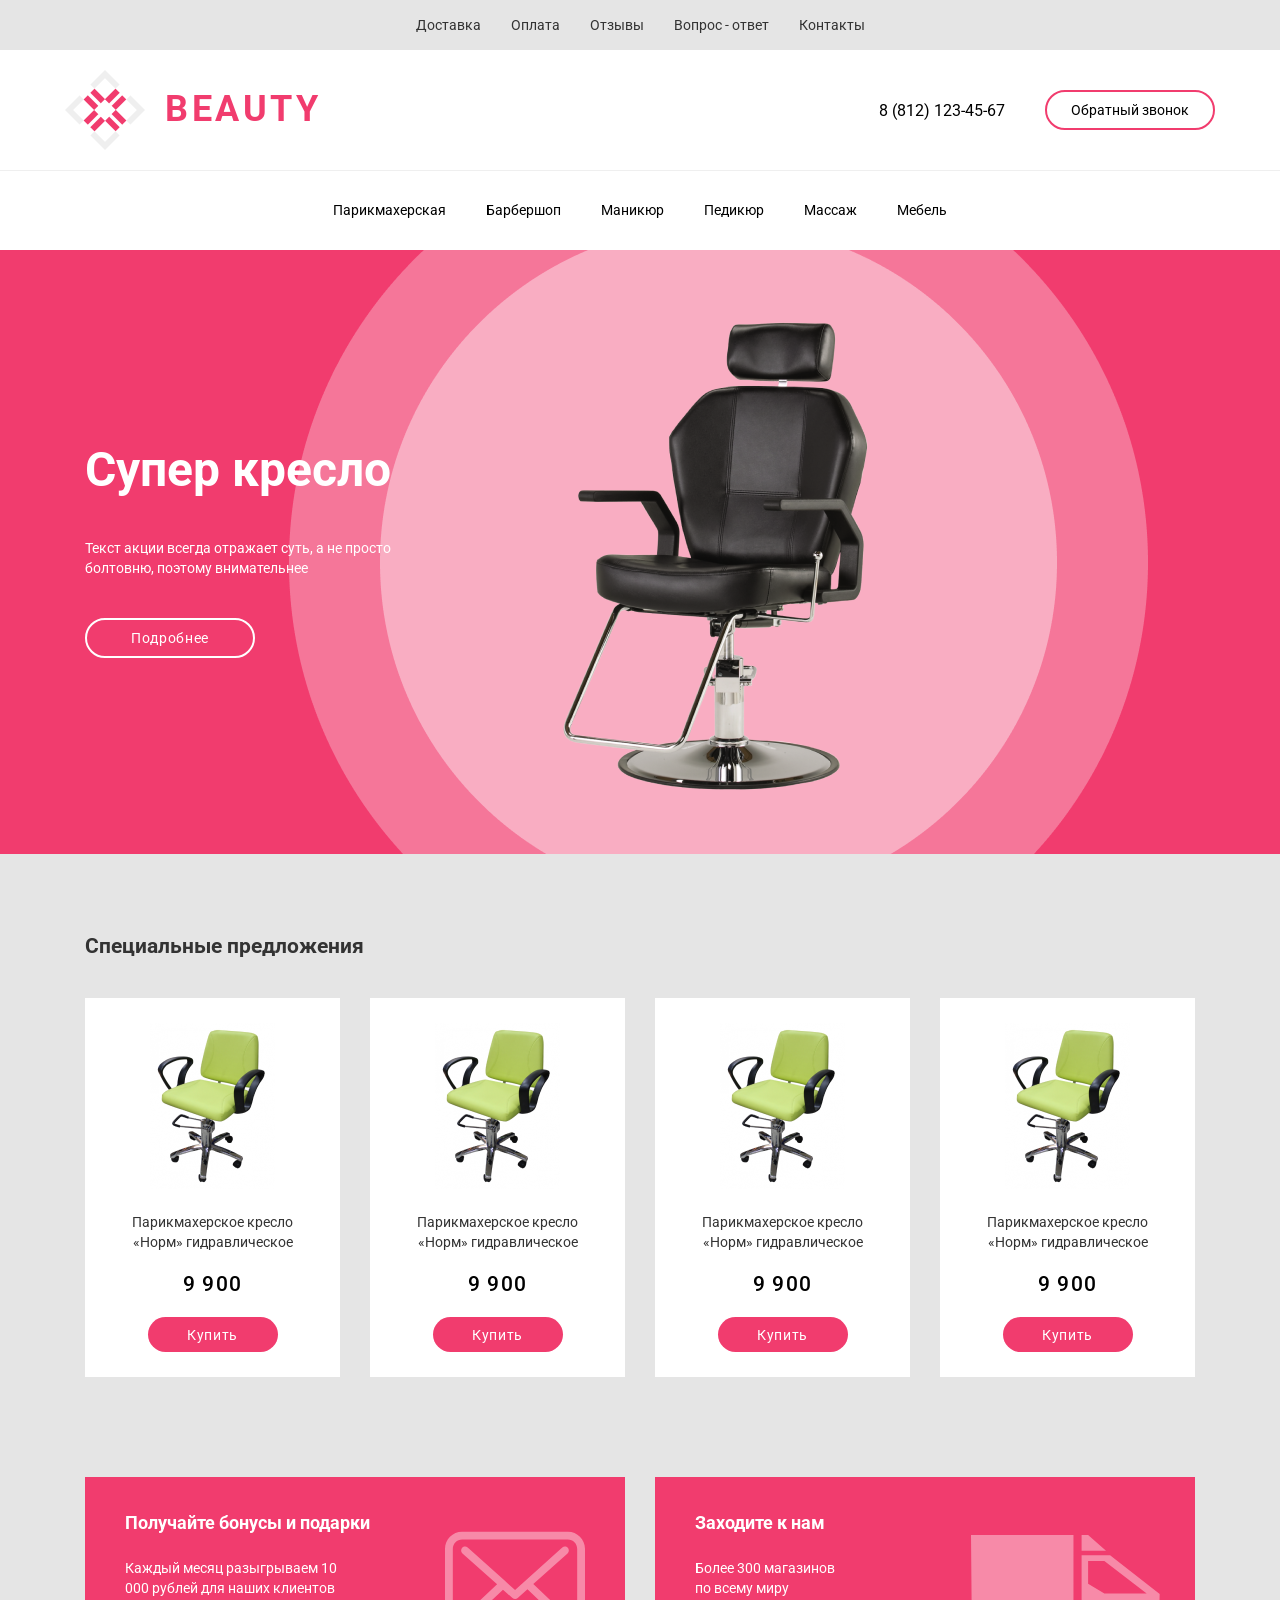
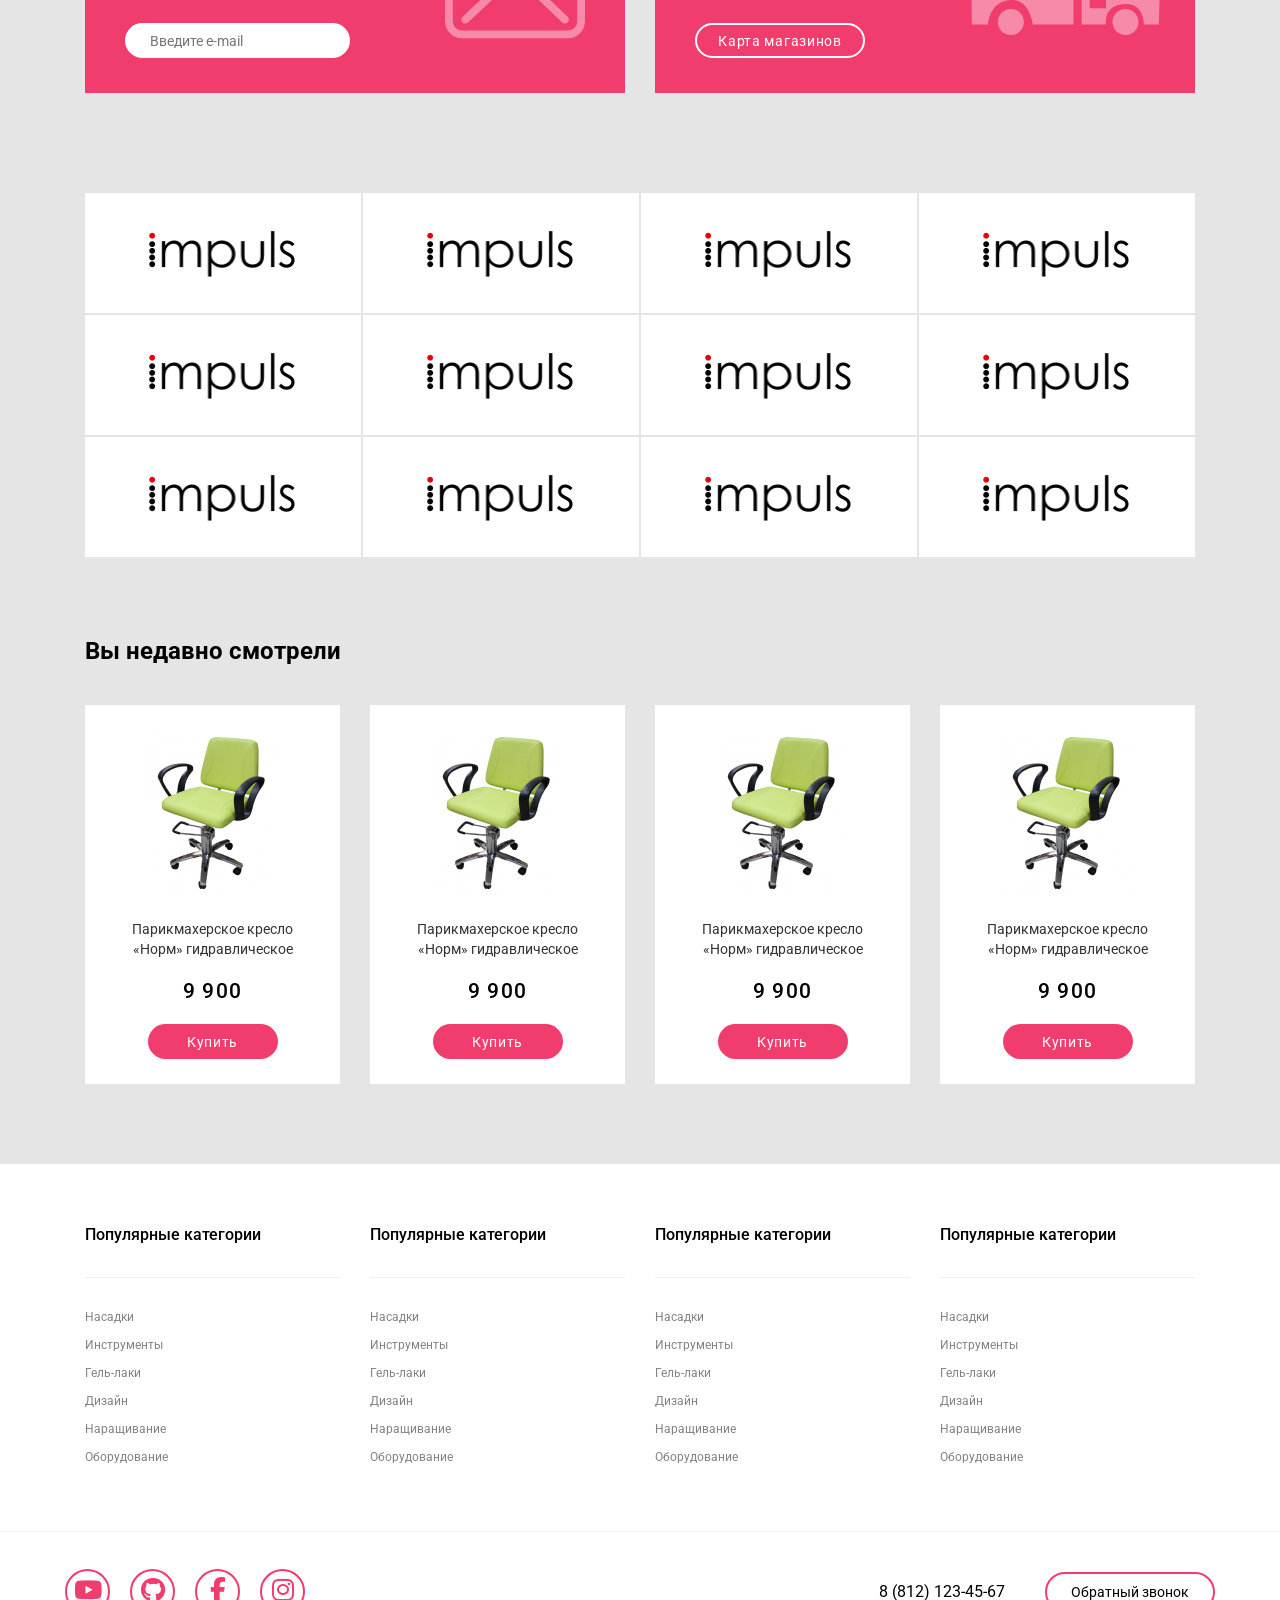
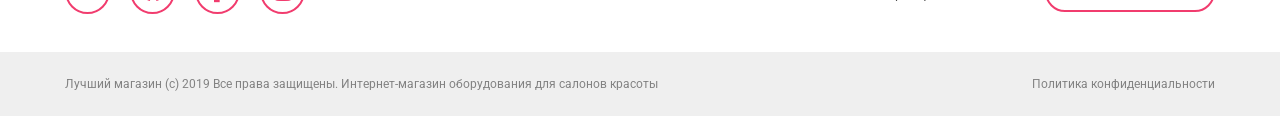
<file: index.html>
<!DOCTYPE html>
<html lang="en">

<head>
  <meta charset="UTF-8">
  <meta name="viewport" content="width=device-width, initial-scale=1.0">
  <title>Document</title>
  <link rel="stylesheet" href="assets/css/normalize.css">
  <link rel="preconnect" href="https://fonts.googleapis.com">
  <link rel="preconnect" href="https://fonts.gstatic.com" crossorigin>
  <link href="https://fonts.googleapis.com/css2?family=Roboto:wght@400;500;700&display=swap" rel="stylesheet">
  <link rel="stylesheet" href="https://cdnjs.cloudflare.com/ajax/libs/font-awesome/6.1.1/css/all.min.css">
  <link rel="stylesheet" href="assets/css/style.css">
</head>

<body>

  <header class="header">
    <nav class="navbar-secondary">
      <div class="container">
        <ul class="navbar-secondary__list">
          <li class="navbar-secondary__item">
            <a class="navbar-secondary__link" href="">Доставка</a>
          </li>
          <li class="navbar-secondary__item">
            <a class="navbar-secondary__link" href="">Оплата</a>
          </li>
          <li class="navbar-secondary__item">
            <a class="navbar-secondary__link" href="">Отзывы</a>
          </li>
          <li class="navbar-secondary__item">
            <a class="navbar-secondary__link" href="">Вопрос - ответ</a>
          </li>
          <li class="navbar-secondary__item">
            <a class="navbar-secondary__link" href="">Контакты</a>
          </li>
        </ul>
      </div>
    </nav>

    <div class="container container--logo">
      <div class="logo">
        <a class="logo__link" href="">
          <img class="logo__image" src="img/logo.png" alt="">
          <strong class="logo__title">BEAUTY</strong>
        </a>
      </div>
      <div class="feedback">
        <a class="feedback__call" href="tel:">8 (812) 123-45-67</a>
        <button class="feedback__action">Обратный звонок</button>
      </div>
    </div>


    <nav class="navbar-primary">
      <div class="container">
        <ul class="navbar-primary__list">
          <li class="navbar-primary__item">
            <a class="navbar-primary__link" href="">Парикмахерская</a>
          </li>
          <li class="navbar-primary__item">
            <a class="navbar-primary__link" href="">Барбершоп</a>
          </li>
          <li class="navbar-primary__item">
            <a class="navbar-primary__link" href="">Маникюр</a>
          </li>
          <li class="navbar-primary__item">
            <a class="navbar-primary__link" href="">Педикюр</a>
          </li>
          <li class="navbar-primary__item">
            <a class="navbar-primary__link" href="">Массаж</a>
          </li>
          <li class="navbar-primary__item">
            <a class="navbar-primary__link" href="">Мебель</a>
          </li>
        </ul>
      </div>
    </nav>
  </header>

  <main class="main">
    <section class="hero">
      <div class="container">
        <div class="hero__content">
          <h2 class="hero__title">Супер кресло</h2>
          <p class="hero__description">Текст акции всегда отражает суть, а не просто
            болтовню, поэтому внимательнее</p>
          <div class="hero__action">
            <a class="hero__link" href="">Подробнее</a>
          </div>
        </div>
      </div>
    </section>

    <section class="specials">
      <div class="container">
        <h2 class="specials__title">Специальные предложения</h2>
        <div class="specials__content">
          <article class="special">
            <h3 class="special__title">Парикмахерское кресло «Норм» гидравлическое</h3>
            <div><img class="special__image" src="img/Rectangle4.png" alt=""></div>
            <div class="special__price">9 900</div>
            <div class="special__buy"><a class="special__action" href="">Купить</a></div>
          </article>
          <article class="special">
            <h3 class="special__title">Парикмахерское кресло «Норм» гидравлическое</h3>
            <div><img class="special__image" src="img/Rectangle4.png" alt=""></div>
            <div class="special__price">9 900</div>
            <div class="special__buy"><a class="special__action" href="">Купить</a></div>
          </article>
          <article class="special">
            <h3 class="special__title">Парикмахерское кресло «Норм» гидравлическое</h3>
            <div><img class="special__image" src="img/Rectangle4.png" alt=""></div>
            <div class="special__price">9 900</div>
            <div class="special__buy"><a class="special__action" href="">Купить</a></div>
          </article>
          <article class="special">
            <h3 class="special__title">Парикмахерское кресло «Норм» гидравлическое</h3>
            <div><img class="special__image" src="img/Rectangle4.png" alt=""></div>
            <div class="special__price">9 900</div>
            <div class="special__buy"><a class="special__action" href="">Купить</a></div>
          </article>
        </div>
      </div>
    </section>

    <section class="submit">
      <!--<h2></h2>-->
      <div class="container container--submit">
        <div class="subscribe">
          <h3 class="subscribe__title">Получайте бонусы и подарки</h3>
          <div class="subscribe__description">Каждый месяц разыгрываем
            10 000 рублей для наших клиентов</div>
          <input class="subscribe__input" type="email" placeholder="Введите e-mail">
        </div>
        <div class="location">
          <h3 class="location__title">Заходите к нам</h3>
          <div class="location__description">Более 300 магазинов
            по всему миру</div>
          <div class="location__link"><a class="location__action" href="">Карта магазинов</a></div>
        </div>
      </div>
    </section>

    <section class="brands">
      <!--<h2></h2>-->
      <div class="container container--brands">
        <a class="brand-item" href="">
          <img class="brand-item__image" src="img/image.png" alt="">
        </a>
        <a class="brand-item" href="">
          <img class="brand-item__image" src="img/image.png" alt="">
        </a>
        <a class="brand-item" href="">
          <img class="brand-item__image" src="img/image.png" alt="">
        </a>
        <a class="brand-item" href="">
          <img class="brand-item__image" src="img/image.png" alt="">
        </a>
        <a class="brand-item" href="">
          <img class="brand-item__image" src="img/image.png" alt="">
        </a>
        <a class="brand-item" href="">
          <img class="brand-item__image" src="img/image.png" alt="">
        </a>
        <a class="brand-item" href="">
          <img class="brand-item__image" src="img/image.png" alt="">
        </a>
        <a class="brand-item" href="">
          <img class="brand-item__image" src="img/image.png" alt="">
        </a>
        <a class="brand-item" href="">
          <img class="brand-item__image" src="img/image.png" alt="">
        </a>
        <a class="brand-item" href="">
          <img class="brand-item__image" src="img/image.png" alt="">
        </a>
        <a class="brand-item" href="">
          <img class="brand-item__image" src="img/image.png" alt="">
        </a>
        <a class="brand-item" href="">
          <img class="brand-item__image" src="img/image.png" alt="">
        </a>
      </div>

    </section>

    <section class="viewed">
      <div class="container">
        <h2 class="viewed__title">Вы недавно смотрели</h2>
        <div class="viewed__content">
          <article class="special">
            <h3 class="special__title">Парикмахерское кресло «Норм» гидравлическое</h3>
            <div><img class="special__image" src="img/Rectangle4.png" alt=""></div>
            <div class="special__price">9 900</div>
            <div class="special__buy"><a class="special__action" href="">Купить</a></div>
          </article>
          <article class="special">
            <h3 class="special__title">Парикмахерское кресло «Норм» гидравлическое</h3>
            <div><img class="special__image" src="img/Rectangle4.png" alt=""></div>
            <div class="special__price">9 900</div>
            <div class="special__buy"><a class="special__action" href="">Купить</a></div>
          </article>
          <article class="special">
            <h3 class="special__title">Парикмахерское кресло «Норм» гидравлическое</h3>
            <div><img class="special__image" src="img/Rectangle4.png" alt=""></div>
            <div class="special__price">9 900</div>
            <div class="special__buy"><a class="special__action" href="">Купить</a></div>
          </article>
          <article class="special">
            <h3 class="special__title">Парикмахерское кресло «Норм» гидравлическое</h3>
            <div><img class="special__image" src="img/Rectangle4.png" alt=""></div>
            <div class="special__price">9 900</div>
            <div class="special__buy"><a class="special__action" href="">Купить</a></div>
          </article>
        </div>
      </div>
    </section>
  </main>

  <footer class="footer">
    <div class="container container--tools">
      <section class="categories">
        <h2 class="categories__title"><a href="">Популярные
            категории</a></h2>
        <ul class="categories__list">
          <li class="categories__item">
            <a class="categories__link" href="">Насадки</a>
          </li>
          <li class="categories__item">
            <a class="categories__link" href="">Инструменты</a>
          </li>
          <li class="categories__item">
            <a class="categories__link" href="">Гель-лаки</a>
          </li>
          <li class="categories__item">
            <a class="categories__link" href="">Дизайн</a>
          </li>
          <li class="categories__item">
            <a class="categories__link" href="">Наращивание</a>
          </li>
          <li class="categories__item">
            <a class="categories__link" href="">Оборудование</a>
          </li>
        </ul>
      </section>
      <section class="categories">
        <h2 class="categories__title"><a href="">Популярные
            категории</a></h2>
        <ul class="categories__list">
          <li class="categories__item">
            <a class="categories__link" href="">Насадки</a>
          </li>
          <li class="categories__item">
            <a class="categories__link" href="">Инструменты</a>
          </li>
          <li class="categories__item">
            <a class="categories__link" href="">Гель-лаки</a>
          </li>
          <li class="categories__item">
            <a class="categories__link" href="">Дизайн</a>
          </li>
          <li class="categories__item">
            <a class="categories__link" href="">Наращивание</a>
          </li>
          <li class="categories__item">
            <a class="categories__link" href="">Оборудование</a>
          </li>
        </ul>
      </section>
      <section class="categories">
        <h2 class="categories__title"><a href="">Популярные
            категории</a></h2>
        <ul class="categories__list">
          <li class="categories__item">
            <a class="categories__link" href="">Насадки</a>
          </li>
          <li class="categories__item">
            <a class="categories__link" href="">Инструменты</a>
          </li>
          <li class="categories__item">
            <a class="categories__link" href="">Гель-лаки</a>
          </li>
          <li class="categories__item">
            <a class="categories__link" href="">Дизайн</a>
          </li>
          <li class="categories__item">
            <a class="categories__link" href="">Наращивание</a>
          </li>
          <li class="categories__item">
            <a class="categories__link" href="">Оборудование</a>
          </li>
        </ul>
      </section>
      <section class="categories">
        <h2 class="categories__title"><a href="">Популярные
            категории</a></h2>
        <ul class="categories__list">
          <li class="categories__item">
            <a class="categories__link" href="">Насадки</a>
          </li>
          <li class="categories__item">
            <a class="categories__link" href="">Инструменты</a>
          </li>
          <li class="categories__item">
            <a class="categories__link" href="">Гель-лаки</a>
          </li>
          <li class="categories__item">
            <a class="categories__link" href="">Дизайн</a>
          </li>
          <li class="categories__item">
            <a class="categories__link" href="">Наращивание</a>
          </li>
          <li class="categories__item">
            <a class="categories__link" href="">Оборудование</a>
          </li>
        </ul>
      </section>
    </div>

    <div class="footer-feedback">
      <div class="container container--logo">
        <div class="media">
          <a class="media__link" href=""><i class="fa-brands fa-youtube"></i></a>
          <a class="media__link" href=""><i class="fa-brands fa-github"></i></a>
          <a class="media__link" href=""><i class="fa-brands fa-facebook-f"></i></a>
          <a class="media__link" href=""><i class="fa-brands fa-instagram"></i></a>
        </div>
        <div class="feedback">
          <a class="feedback__call" href="tel:">8 (812) 123-45-67</a>
          <button class="feedback__action">Обратный звонок</button>
        </div>
      </div>
    </div>

    <div class="footer-rights">
      <div class="container container--lable">
        <div class="rights">Лучший магазин (с) 2019 Все права защищены. Интернет-магазин оборудования для салонов
          красоты</div>
        <div class="confidentiality"><a href="">Политика конфиденциальности</a></div>
      </div>
    </div>
  </footer>
</body>

</html>
</file>
<file: assets/css/style.css>
:root {
  --color-bright: #e5e5e5;
  --color-dark: #f13c6e;
  --color-clear: #ffffff;
  --color-text-bright: #333333;
  --color-text-dark: #000000;
  --color-line: #efefef;
}

*,
*::after,
*::before {
  box-sizing: border-box;
  margin: 0;
  padding: 0;
}

html {
  font-size: 16px;
}

body {
  font-size: 14px;
  font-family: "Roboto", sans-serif;
  color: var(--color-text-bright);
  background-color: var(--color-clear);
}

a {
  text-decoration: none;
  color: inherit;
}

input {
  padding: 0 25px;
}

.container {
  max-width: 1150px;
  padding: 0 20px;
  margin: 0 auto;
}

.container--logo {
  flex-wrap: wrap;
  min-height: 120px;
  display: flex;
  align-items: center;
  justify-content: space-between;
  gap: 40px;
  padding: 20px 0;

}

.navbar-secondary {
  background-color: var(--color-bright);
  padding: 1em 0;
  min-height: 50px;
  display: flex;
  align-items: center;
}

.navbar-secondary__list {
  list-style: none;
  display: flex;
  gap: 0.5em 30px;
  flex-wrap: wrap;
}

.navbar-secondary__link {
  line-height: 16px;
}

.logo__link {
  max-height: 120px;
  display: flex;
  align-items: center;
  justify-content: center;
}

.logo__title {
  font-weight: 700;
  font-size: 36px;
  letter-spacing: 0.1em;
  color: var(--color-dark);
  margin: 0 20px;
}

.feedback {
  display: flex;
  column-gap: 40px;
  align-items: center;
}

.feedback__call {
  font-size: 1rem;
  line-height: 19px;
  color: var(--color-text-dark);
}

.feedback__action {
  line-height: 16px;
  color: var(--color-text-dark);
  min-width: 170px;
  height: 40px;
  border: 2px solid var(--color-dark);
  border-radius: 20px;
  background-color: var(--color-clear);
}

.navbar-primary {
  padding: 1em 0;
  min-height: 80px;
  display: flex;
  align-items: center;
  justify-content: center;
  border-top: 1px solid var(--color-line);
}

.navbar-primary__list {
  list-style: none;
  display: flex;
  gap: 0.5em 40px;
  flex-wrap: wrap;
}

.navbar-primary__link {
  color: var(--color-text-dark);
}

.main {
  background-color: var(--color-bright);
  padding-bottom: 80px;
}

.hero {
  background-color: var(--color-dark);
  background-image: url(../../img/Rectangle2.png);
  background-repeat: no-repeat;
  background-position: 50% 50%;
  min-height: 604px;
  padding-top: 192px;
  padding-bottom: 192px;
  margin-bottom: 80px;
}

.hero__content {
  max-width: 310px;
  display: flex;
  gap: 40px;
  flex-direction: column;
}

.hero__title {
  font-weight: 700;
  font-size: 48px;
  line-height: 56px;
  color: var(--color-clear);
  margin: 0;
}

.hero__description {
  line-height: 20px;
  color: var(--color-clear);
}

.hero__link {
  display: flex;
  align-items: center;
  justify-content: center;
  font-size: 14px;
  line-height: 16px;
  text-align: center;
  letter-spacing: 0.05em;
  color: var(--color-clear);
  max-width: 170px;
  height: 40px;
  border: 2px solid var(--color-clear);
  border-radius: 20px;
  padding: 0.5em 1em;
}

.specials {
  margin-bottom: 100px;
}

.specials__content {
  display: flex;
  flex-wrap: wrap;
  gap: 30px;
}

.specials__title {
  margin-bottom: 40px;
}

.special {
  background-color: var(--color-clear);
  width: 255px;
  padding: 25px;
  display: flex;
  align-items: center;
  flex-direction: column;
  gap: 20px;
  text-align: center;
}

.special__image {
  order: 1;
}

.special__title {
  order: 2;
  font-size: 14px;
  font-weight: 400;
  line-height: 20px;
  color: var(--color-text-bright);
}

.special__price {
  order: 3;
  font-weight: 500;
  font-size: 21px;
  line-height: 25px;
  letter-spacing: 0.05em;
  color: var(--color-text-dark);
}

.special__buy {
  order: 6;
}

.special__action {
  display: flex;
  align-items: center;
  justify-content: center;
  width: 130px;
  height: 35px;
  background: var(--color-dark);
  border-radius: 30px;
  text-align: center;
  letter-spacing: 0.05em;
  color: var(--color-clear);
}

.submit {
  margin-bottom: 100px;
}

.container--submit {
  display: flex;
  gap: 30px;
}

.subscribe {
  display: flex;
  flex-direction: column;
  background-color: var(--color-dark);
  background-image: url(../../img/envelope.svg);
  background-repeat: no-repeat;
  background-position: 90% 50%;
  min-height: 210px;
  padding: 35px 40px;
  width: 540px;
  flex-grow: 1;
}

.subscribe__title {
  font-weight: 700;
  font-size: 18px;
  line-height: 21px;
  color: var(--color-clear);
}

.subscribe__description {
  max-width: 231px;
  line-height: 20px;
  color: var(--color-clear);
  margin: 25px 0;
}

.subscribe__input {
  width: 225px;
  height: 35px;
  background: var(--color-clear);
  border-radius: 30px;
  border: none;
}

.location {
  display: flex;
  flex-direction: column;
  background-image: url(../../img/x368.svg);
  background-repeat: no-repeat;
  background-position: 90% 50%;
  background-color: var(--color-dark);
  min-height: 210px;
  padding: 35px 40px;
  width: 540px;
  flex-grow: 1;
}

.location__title {
  font-weight: 700;
  font-size: 18px;
  line-height: 21px;
  color: var(--color-clear);
}

.location__description {
  max-width: 141px;
  line-height: 20px;
  color: var(--color-clear);
  margin: 25px 0;
}

.location__action {
  display: flex;
  align-items: center;
  justify-content: center;
  width: 170px;
  height: 35px;
  background: var(--color-dark);
  border-radius: 30px;
  text-align: center;
  letter-spacing: 0.05em;
  color: var(--color-clear);
  border: 2px solid var(--color-clear);
  line-height: 16px;
}

.container--brands {
  display: grid;
  grid-template-columns: repeat(4, 1fr);
  grid-auto-rows: 120px;
  gap: 2px;
  padding-bottom: 80px;
}

.brand-item {
  display: flex;
  align-items: center;
  justify-content: center;
  background-color: var(--color-clear);
  padding: 1em;
}

.brand-item__image {
  width: 100%;
  max-width: 150px;
}

.viewed__title {
  margin-bottom: 40px;
  font-weight: 700;
  font-size: 24px;
  line-height: 28px;
  color: var(--color-text-dark);
}

.viewed__content {
  display: flex;
  flex-wrap: wrap;
  gap: 30px;
}

.container--tools {
  display: flex;
  column-gap: 30px;
  padding-top: 60px;
}

.categories {
  min-width: 255px;
  padding-bottom: 60px;
}

.categories__title {
  font-weight: 500;
  font-size: 16px;
  line-height: 140.62%;
  color: var(--color-text-dark);
  border-bottom: 1px solid var(--color-line);
  padding-bottom: 30px;
}

.categories__list {
  padding-top: 25px;
  list-style: none;
  display: flex;
  flex-direction: column;
}

.categories__item {
  font-size: 12px;
  line-height: 28px;
  color: #828282;
}

.media {
  display: flex;
  column-gap: 20px;
}

.media__link {
  height: 45px;
  width: 45px;
  text-align: center;
  display: block;
  font-size: 25px;
  padding: 6px;
  background: var(--color-clear);
  border: 2px solid var(--color-dark);
  color: var(--color-dark);
  border-radius: 45px;
}

.footer-feedback {
  border-top: 1px solid var(--color-line);
}

.container--lable {
  display: flex;
  align-items: center;
  margin: 0 auto;
  justify-content: space-between;
  padding: 25px 0;
}

.footer-rights {
  min-height: 64px;
  font-size: 12px;
  line-height: 14px;
  color: #828282;
  background-color: var(--color-line);
}
</file>
